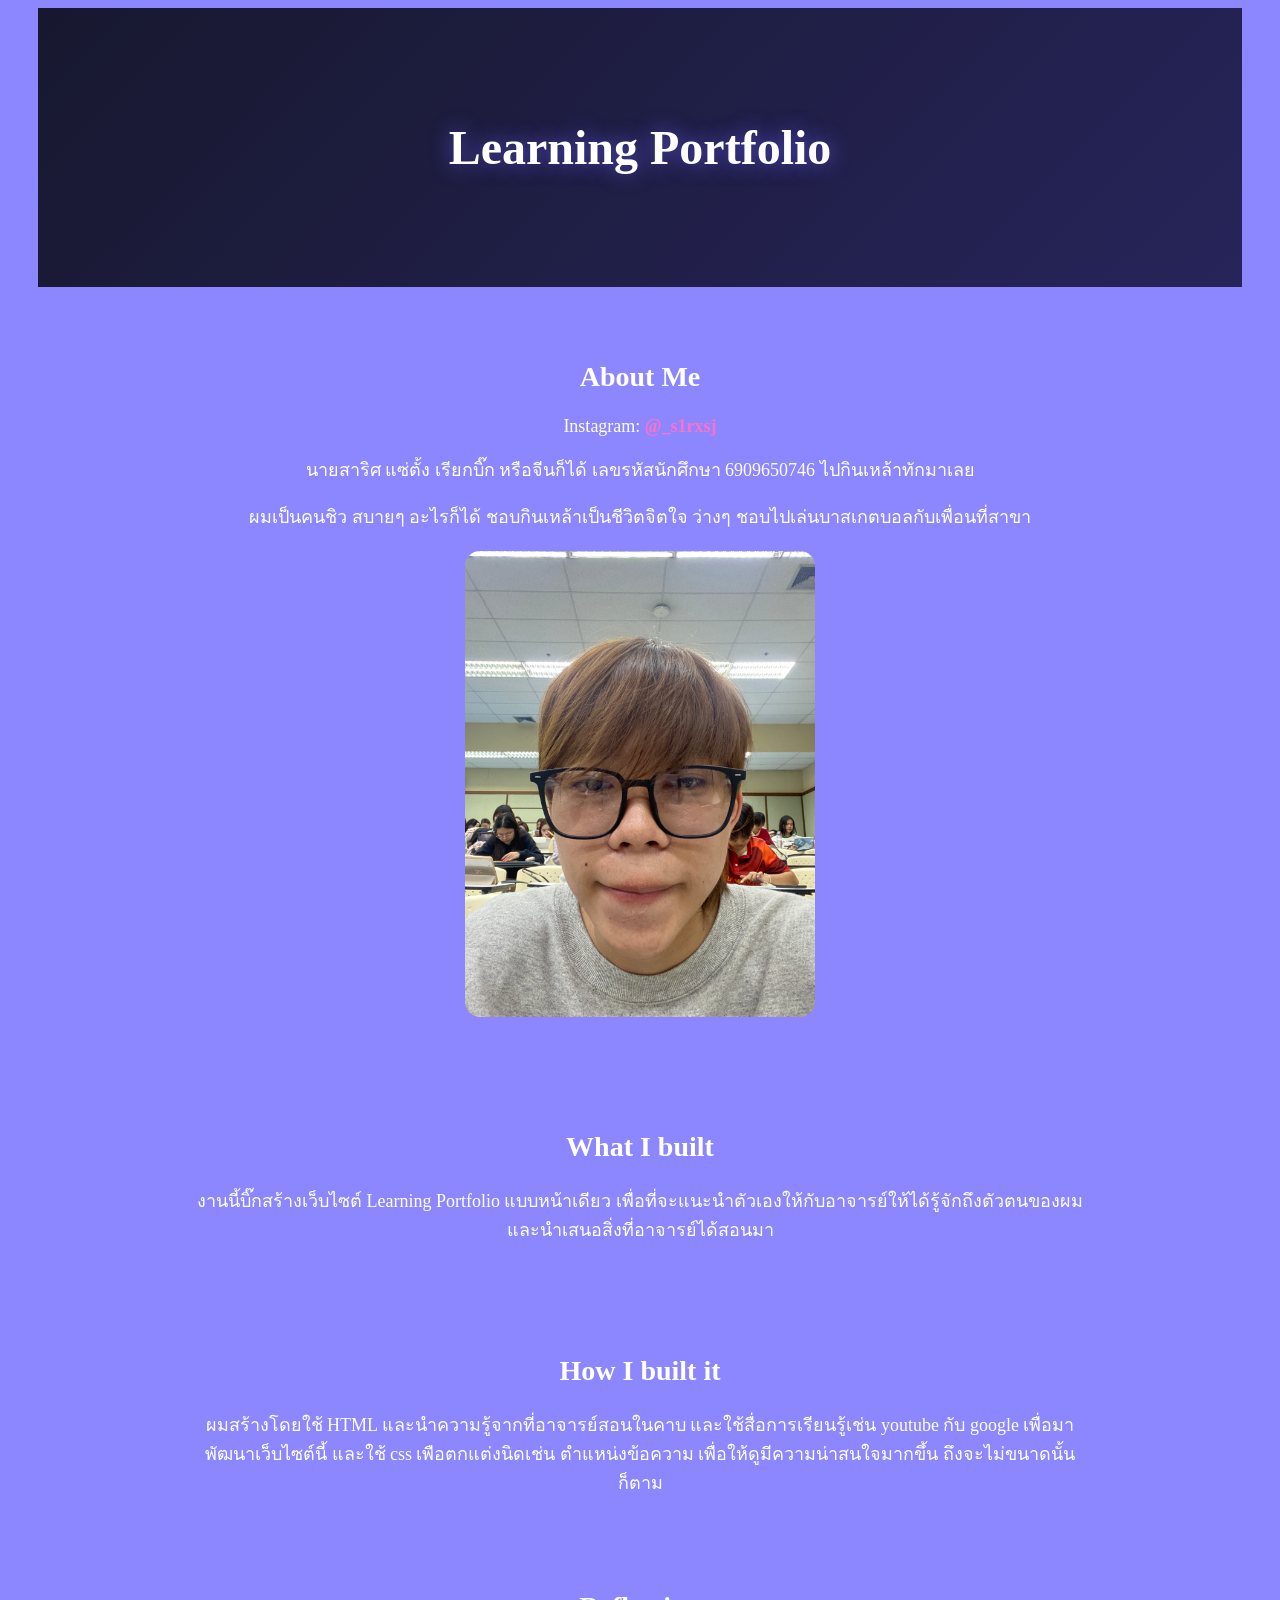
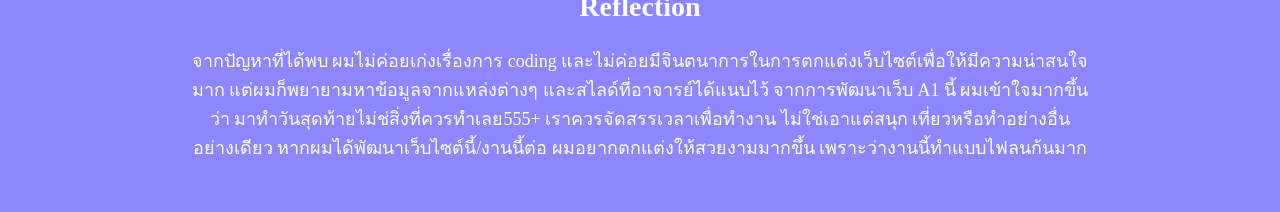
<file: A1_6909650746/index.html>
<!DOCTYPE html>
<html lang="en">

<head>
    <meta charset="UTF-8">
    <meta name="viewport" content="width=device-width, initial-scale=1.0">
    <title>Learning Portfolio</title>
    <link rel="stylesheet" href="style.css">
</head>

<body>
    <header>
        <h1>Learning Portfolio</h1>
    </header>
    <section>
        <h2>About Me</h2>
        <p> Instagram:
            <a href="https://www.instagram.com/_s1rxsj/" target="_blank">
                @_s1rxsj
            </a>
        </p>
        <p>นายสาริศ แซ่ตั้ง เรียกบิ๊ก หรือจีนก็ได้ เลขรหัสนักศึกษา 6909650746 ไปกินเหล้าทักมาเลย</p>
        <p>ผมเป็นคนชิว สบายๆ อะไรก็ได้ ชอบกินเหล้าเป็นชีวิตจิตใจ ว่างๆ ชอบไปเล่นบาสเกตบอลกับเพื่อนที่สาขา</p>
        <img src="IMG_5317.JPG" alt="My photo">
    </section>
    <section>
        <h2>
            What I built
        </h2>
        <p>งานนี้บิ๊กสร้างเว็บไซต์ Learning Portfolio แบบหน้าเดียว
            เพื่อที่จะแนะนำตัวเองให้กับอาจารย์ให้ได้รู้จักถึงตัวตนของผมและนำเสนอสิ่งที่อาจารย์ได้สอนมา</p>
    </section>
    <section>
        <h2>
            How I built it
        </h2>
        <main>
            ผมสร้างโดยใช้ HTML และนำความรู้จากที่อาจารย์สอนในคาบ และใช้สื่อการเรียนรู้เช่น youtube กับ google
            เพื่อมาพัฒนาเว็บไซต์นี้ และใช้ css เพือตกแต่งนิดเช่น ตำแหน่งข้อความ
            เพื่อให้ดูมีความน่าสนใจมากขึ้น ถึงจะไม่ขนาดนั้นก็ตาม
        </main>
    </section>
    <section>
        <h2>Reflection</h2>
        <main>จากปัญหาที่ได้พบ ผมไม่ค่อยเก่งเรื่องการ coding
            และไม่ค่อยมีจินตนาการในการตกแต่งเว็บไซต์เพื่อให้มีความน่าสนใจมาก แต่ผมก็พยายามหาข้อมูลจากแหล่งต่างๆ
            และสไลด์ที่อาจารย์ได้แนบไว้
            จากการพัฒนาเว็บ A1 นี้ ผมเข้าใจมากขึ้นว่า มาทำวันสุดท้ายไม่ช่สิ่งที่ควรทำเลย555+ เราควรจัดสรรเวลาเพื่อทำงาน
            ไม่ใช่เอาแต่สนุก เที่ยวหรือทำอย่างอื่นอย่างเดียว
            หากผมได้พัฒนาเว็บไซต์นี้/งานนี้ต่อ ผมอยากตกแต่งให้สวยงามมากขึ้น เพราะว่างานนี้ทำแบบไฟลนก้นมาก
        </main>
    </section>
</body>

</html>
</file>
<file: A1_6909650746/style.css>
body {
    background-color: #8d87ff;
    padding: 0 30px;
}

main {
    text-align: center;
    font-size: 18px;
    color: white;
    padding: 0;
    
}

p {
    text-align: center;
    font-size: 18px;
    color: white;
}

header {
    margin: 0;
    text-align: center;
    padding: 80px 20px;
    background: linear-gradient(135deg, #17182f, #27245a);
}

header h1 {
    text-align: center;
    font-size: 48px;
    color: white;
    text-shadow: 0 0 20px rgba(108, 99, 255, 0.7);
}

h2 {
    text-align: center;
    font-size: 28px;
    color: white;
}

img {
    display: block;
    width: 350px;
    max-width: 100%;
    margin: 20px auto;
    border-radius: 15px;
}
section {
    margin: 30px auto;
    padding: 20px;
    max-width: 900px;
}
a {
    color: #ff70c8;
    text-decoration: none;
    font-weight: bold;
}

a:hover {
    text-decoration: underline;
}
</file>
